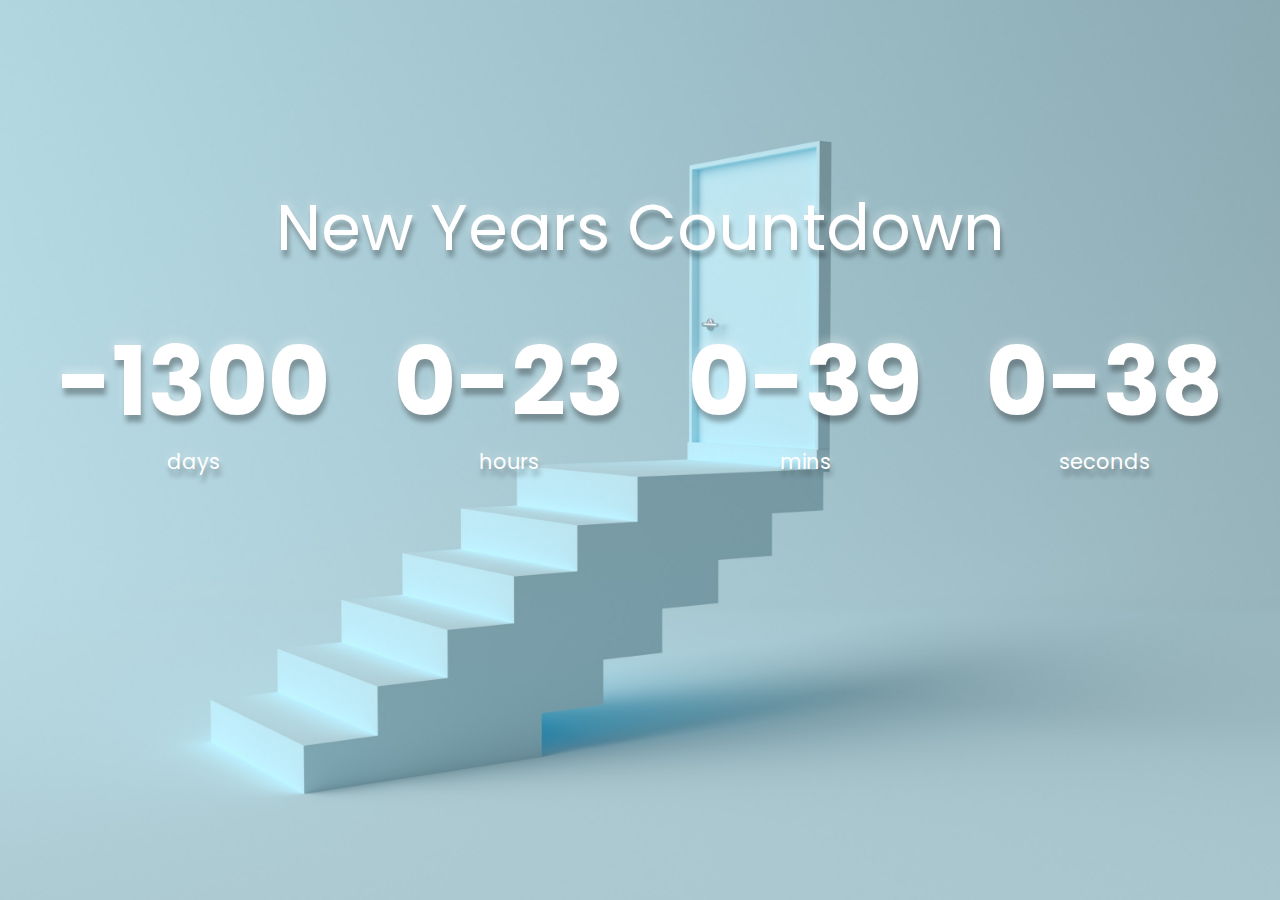
<file: countdown-timer/index.html>
<!DOCTYPE html>
<html lang="en">
<head>
    <meta charset="UTF-8">
    <meta http-equiv="X-UA-Compatible" content="IE=edge">
    <meta name="viewport" content="width=device-width, initial-scale=1.0">
    <title>Countdown Timer</title>
    <link rel="stylesheet" href="style.css" />
    <script src="script.js" defer></script>
</head>
<body>
    <div class="container"></div>
    <h1>New Years Countdown</h1>
    <div class="countdown-container">
        <div class="countdown-el days-c">
            <p class="big-text" id="days">0</p>
            <span>days</span>
        </div>
        <div class="countdown-el hours-c">
            <p class="big-text" id="hours">0</p>
            <span>hours</span>
        </div>
        <div class="countdown-el mins-c">
            <p class="big-text" id="mins">0</p>
            <span>mins</span>
        </div>
        <div class="countdown-el seconds-c">
            <p class="big-text" id="seconds">0</p>
            <span>seconds</span>
        </div>
    </div>
</body>
</html>
</file>
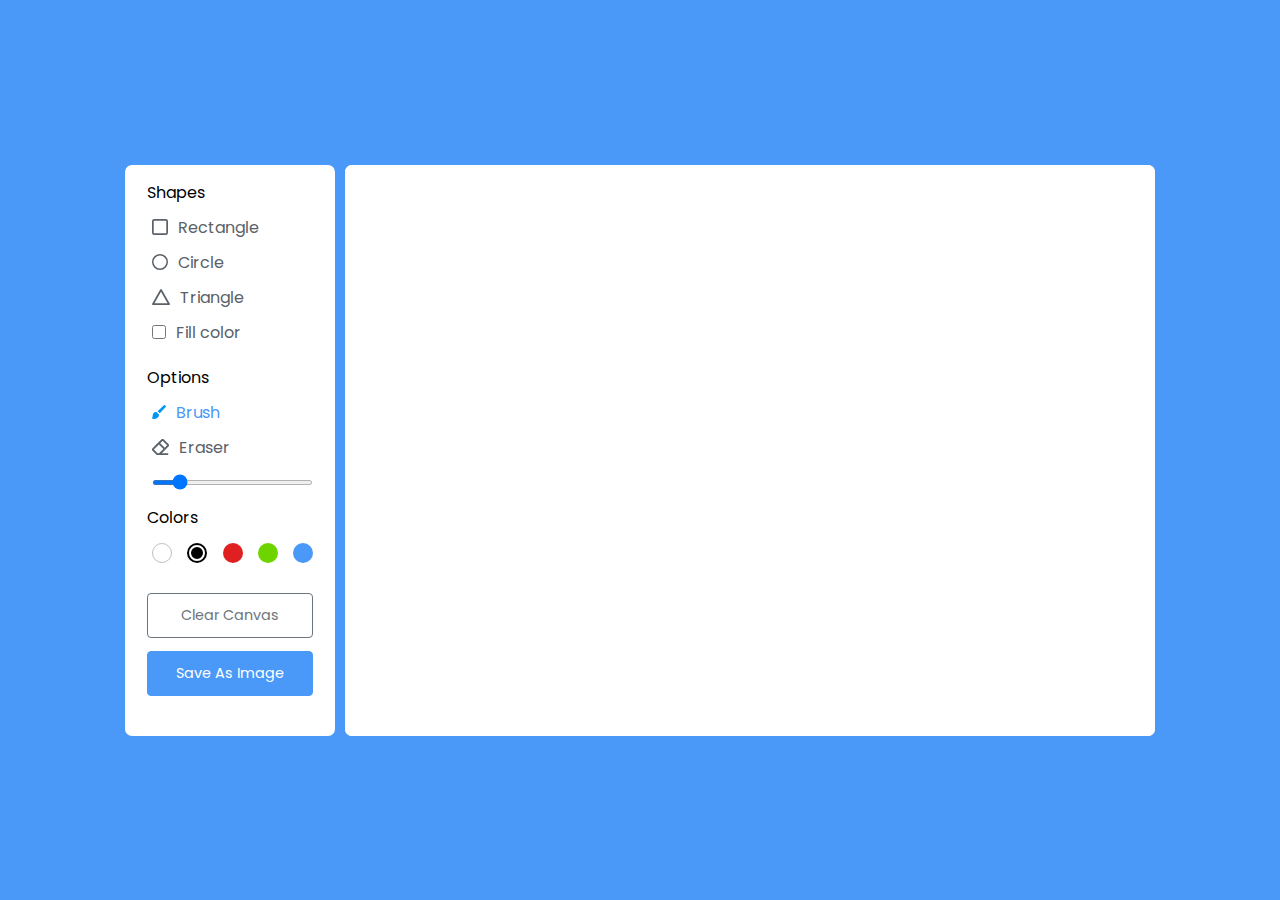
<file: DrawingAppJavaScript_demo/index.html>
<!DOCTYPE html>
<!-- Coding By CodingNepal - youtube.com/codingnepal -->
<html lang="en" dir="ltr">
  <head>
    <meta charset="utf-8">
    <title>Drawing App JavaScript | CodingNepal</title>
    <link rel="stylesheet" href="style.css">
    <meta name="viewport" content="width=device-width, initial-scale=1.0">
    <script src="script.js" defer></script>
  </head>
  <body>
    <div class="container">
      <section class="tools-board">
        <div class="row">
          <label class="title">Shapes</label>
          <ul class="options">
            <li class="option tool" id="rectangle">
              <img src="icons/rectangle.svg" alt="">
              <span>Rectangle</span>
            </li>
            <li class="option tool" id="circle">
              <img src="icons/circle.svg" alt="">
              <span>Circle</span>
            </li>
            <li class="option tool" id="triangle">
              <img src="icons/triangle.svg" alt="">
              <span>Triangle</span>
            </li>
            <li class="option">
              <input type="checkbox" id="fill-color">
              <label for="fill-color">Fill color</label>
            </li>
          </ul>
        </div>
        <div class="row">
          <label class="title">Options</label>
          <ul class="options">
            <li class="option active tool" id="brush">
              <img src="icons/brush.svg" alt="">
              <span>Brush</span>
            </li>
            <li class="option tool" id="eraser">
              <img src="icons/eraser.svg" alt="">
              <span>Eraser</span>
            </li>
            <li class="option">
              <input type="range" id="size-slider" min="1" max="30" value="5">
            </li>
          </ul>
        </div>
        <div class="row colors">
          <label class="title">Colors</label>
          <ul class="options">
            <li class="option"></li>
            <li class="option selected"></li>
            <li class="option"></li>
            <li class="option"></li>
            <li class="option">
              <input type="color" id="color-picker" value="#4A98F7">
            </li>
          </ul>
        </div>
        <div class="row buttons">
          <button class="clear-canvas">Clear Canvas</button>
          <button class="save-img">Save As Image</button>
        </div>
      </section>
      <section class="drawing-board">
        <canvas></canvas>
      </section>
    </div>
    
  </body>
</html>
</file>
<file: countdown-timer/style.css>
@import url("https://fonts.googleapis.com/css2?family=Poppins:wght@200;400;600&display=swap");

* {
    box-sizing: border-box;
}

body {
    background-size: cover;
    background-position: center center;
    display: flex;
    flex-direction: column;
    align-items: center;
    min-height: 100vh;
    font-family: "Poppins", sans-serif;
    margin: 0;
    /* background-color: mediumslateblue; */
    background-image: url(./5.jpg);
    padding: 20px;
}

h1 {
    font-weight: normal;
    font-size: 4rem;
    margin-top: 5rem;
    color: white;
    margin-top: 160px;
    text-shadow: 2px 7px 5px rgba(0,0,0,0.3), 
    0px -4px 10px rgba(255,255,255,0.3);
}

.container {
    width: 800px;
    height: 500px;
    background-color: transparent;
    border-radius: 20px;
    /* box-shadow: 0px 3px 22px 1px rgba(0,0,0,0.75); */
    text-align: center;
    position: absolute;
    z-index: -1;
    opacity: 100%;
    margin-top: 80px;
    opacity: 0%;
    border: 2px solid white;
}

.countdown-container {
    display: flex;
    flex-wrap: wrap;
    justify-content: center;
    color: white;
}

.big-text {
    font-weight: bold;
    font-size: 6rem;
    line-height: 1;
    margin: 1rem 2rem;
    text-shadow: 2px 7px 5px rgba(0,0,0,0.3), 
    0px -4px 10px rgba(255,255,255,0.3);
}

.countdown-el {
    text-align: center;
}

.countdown-el span {
    font-size: 1.3rem;
    text-shadow: 2px 7px 5px rgba(0,0,0,0.3), 
    0px -4px 10px rgba(255,255,255,0.3);
}
</file>
<file: DrawingAppJavaScript_demo/style.css>
/* Import Google font - Poppins */
@import url('https://fonts.googleapis.com/css2?family=Poppins:wght@400;500;600&display=swap');
*{
  margin: 0;
  padding: 0;
  box-sizing: border-box;
  font-family: 'Poppins', sans-serif;
}
body{
  display: flex;
  align-items: center;
  justify-content: center;
  min-height: 100vh;
  background: #4A98F7;
}
.container{
  display: flex;
  width: 100%;
  gap: 10px;
  padding: 10px;
  max-width: 1050px;
}
section{
  background: #fff;
  border-radius: 7px;
}
.tools-board{
  width: 210px;
  padding: 15px 22px 0;
}
.tools-board .row{
  margin-bottom: 20px;
}
.row .options{
  list-style: none;
  margin: 10px 0 0 5px;
}
.row .options .option{
  display: flex;
  cursor: pointer;
  align-items: center;
  margin-bottom: 10px;
}
.option:is(:hover, .active) img{
  filter: invert(17%) sepia(90%) saturate(3000%) hue-rotate(900deg) brightness(100%) contrast(100%);
}
.option :where(span, label){
  color: #5A6168;
  cursor: pointer;
  padding-left: 10px;
}
.option:is(:hover, .active) :where(span, label){
  color: #4A98F7;
}
.option #fill-color{
  cursor: pointer;
  height: 14px;
  width: 14px;
}
#fill-color:checked ~ label{
  color: #4A98F7;
}
.option #size-slider{
  width: 100%;
  height: 5px;
  margin-top: 10px;
}
.colors .options{
  display: flex;
  justify-content: space-between;
}
.colors .option{
  height: 20px;
  width: 20px;
  border-radius: 50%;
  margin-top: 3px;
  position: relative;
}
.colors .option:nth-child(1){
  background-color: #fff;
  border: 1px solid #bfbfbf;
}
.colors .option:nth-child(2){
  background-color: #000;
}
.colors .option:nth-child(3){
  background-color: #E02020;
}
.colors .option:nth-child(4){
  background-color: #6DD400;
}
.colors .option:nth-child(5){
  background-color: #4A98F7;
}
.colors .option.selected::before{
  position: absolute;
  content: "";
  top: 50%;
  left: 50%;
  height: 12px;
  width: 12px;
  background: inherit;
  border-radius: inherit;
  border: 2px solid #fff;
  transform: translate(-50%, -50%);
}
.colors .option:first-child.selected::before{
  border-color: #ccc;
}
.option #color-picker{
  opacity: 0;
  cursor: pointer;
}
.buttons button{
  width: 100%;
  color: #fff;
  border: none;
  outline: none;
  padding: 11px 0;
  font-size: 0.9rem;
  margin-bottom: 13px;
  background: none;
  border-radius: 4px;
  cursor: pointer;
}
.buttons .clear-canvas{
  color: #6C757D;
  border: 1px solid #6C757D;
  transition: all 0.3s ease;
}
.clear-canvas:hover{
  color: #fff;
  background: #6C757D;
}
.buttons .save-img{
  background: #4A98F7;
  border: 1px solid #4A98F7;
}
.drawing-board{
  flex: 1;
  overflow: hidden;
}
.drawing-board canvas{
  width: 100%;
  height: 100%;
}
</file>
